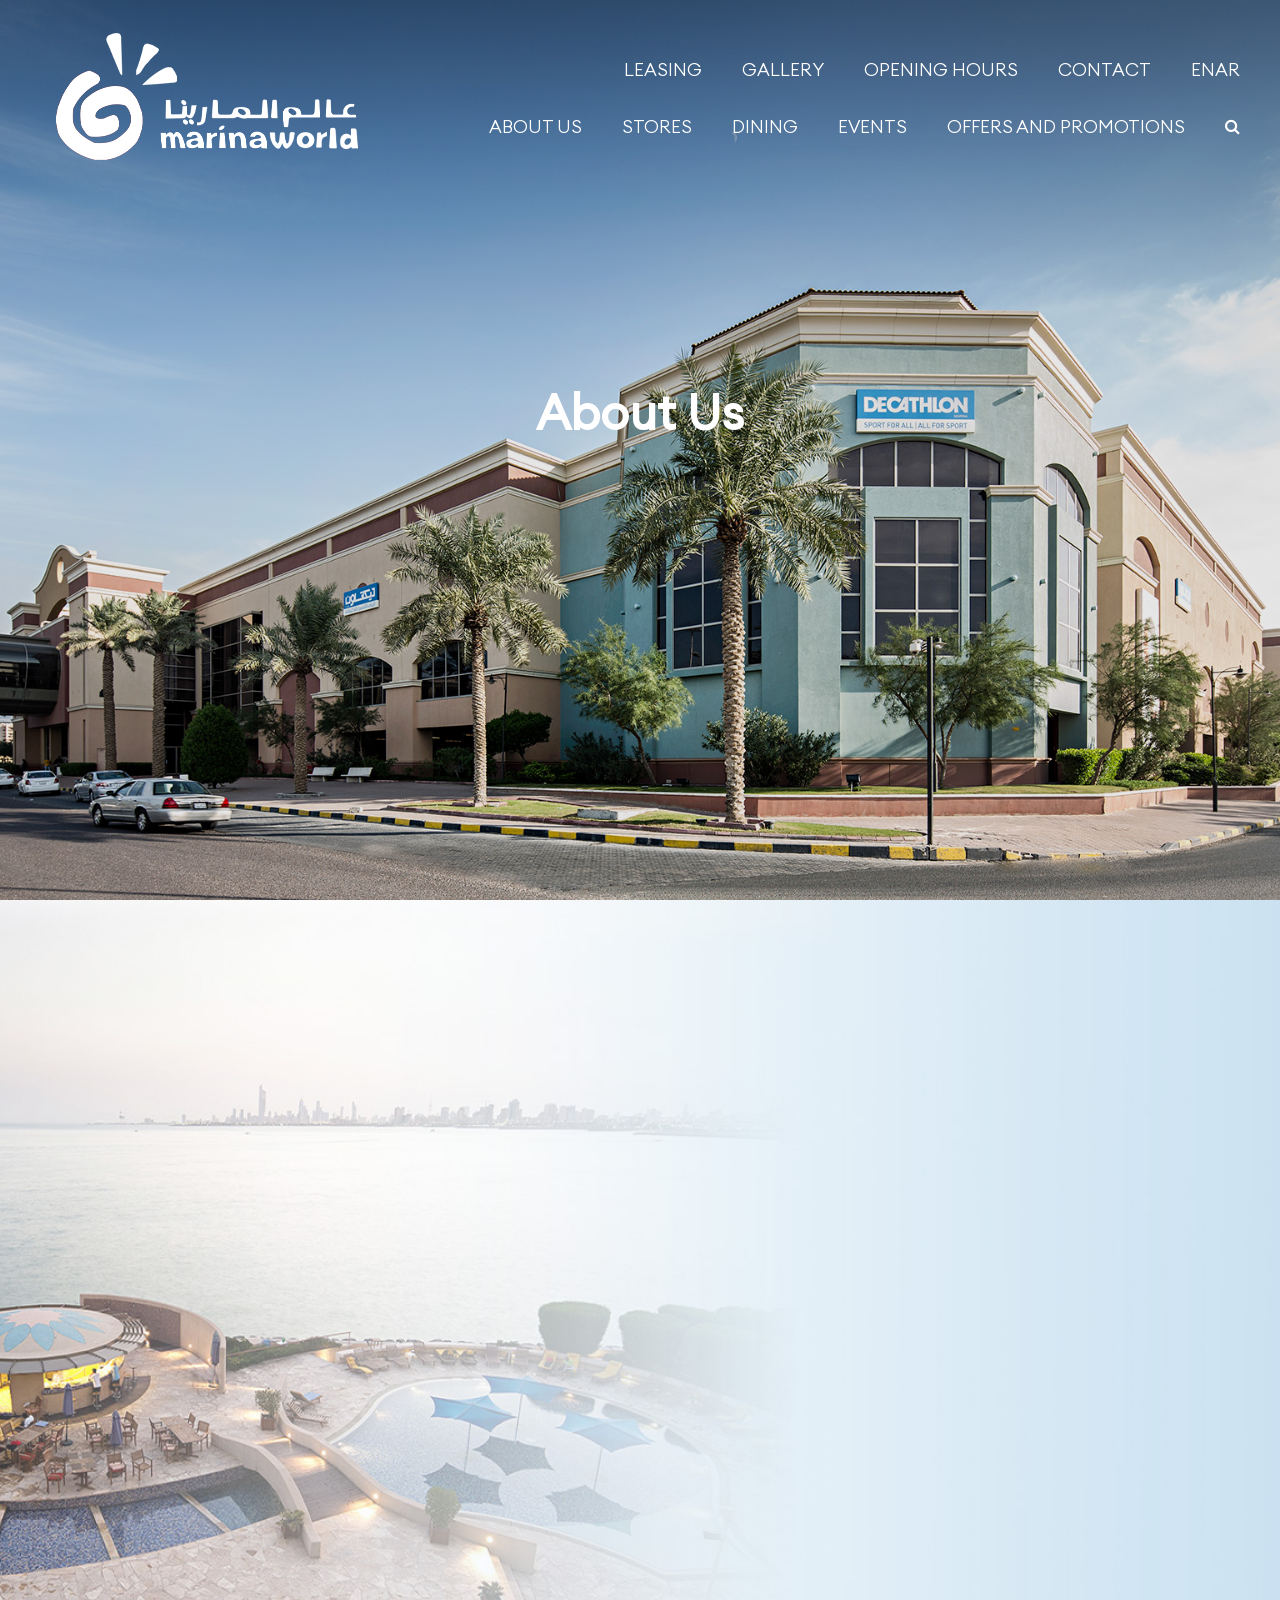
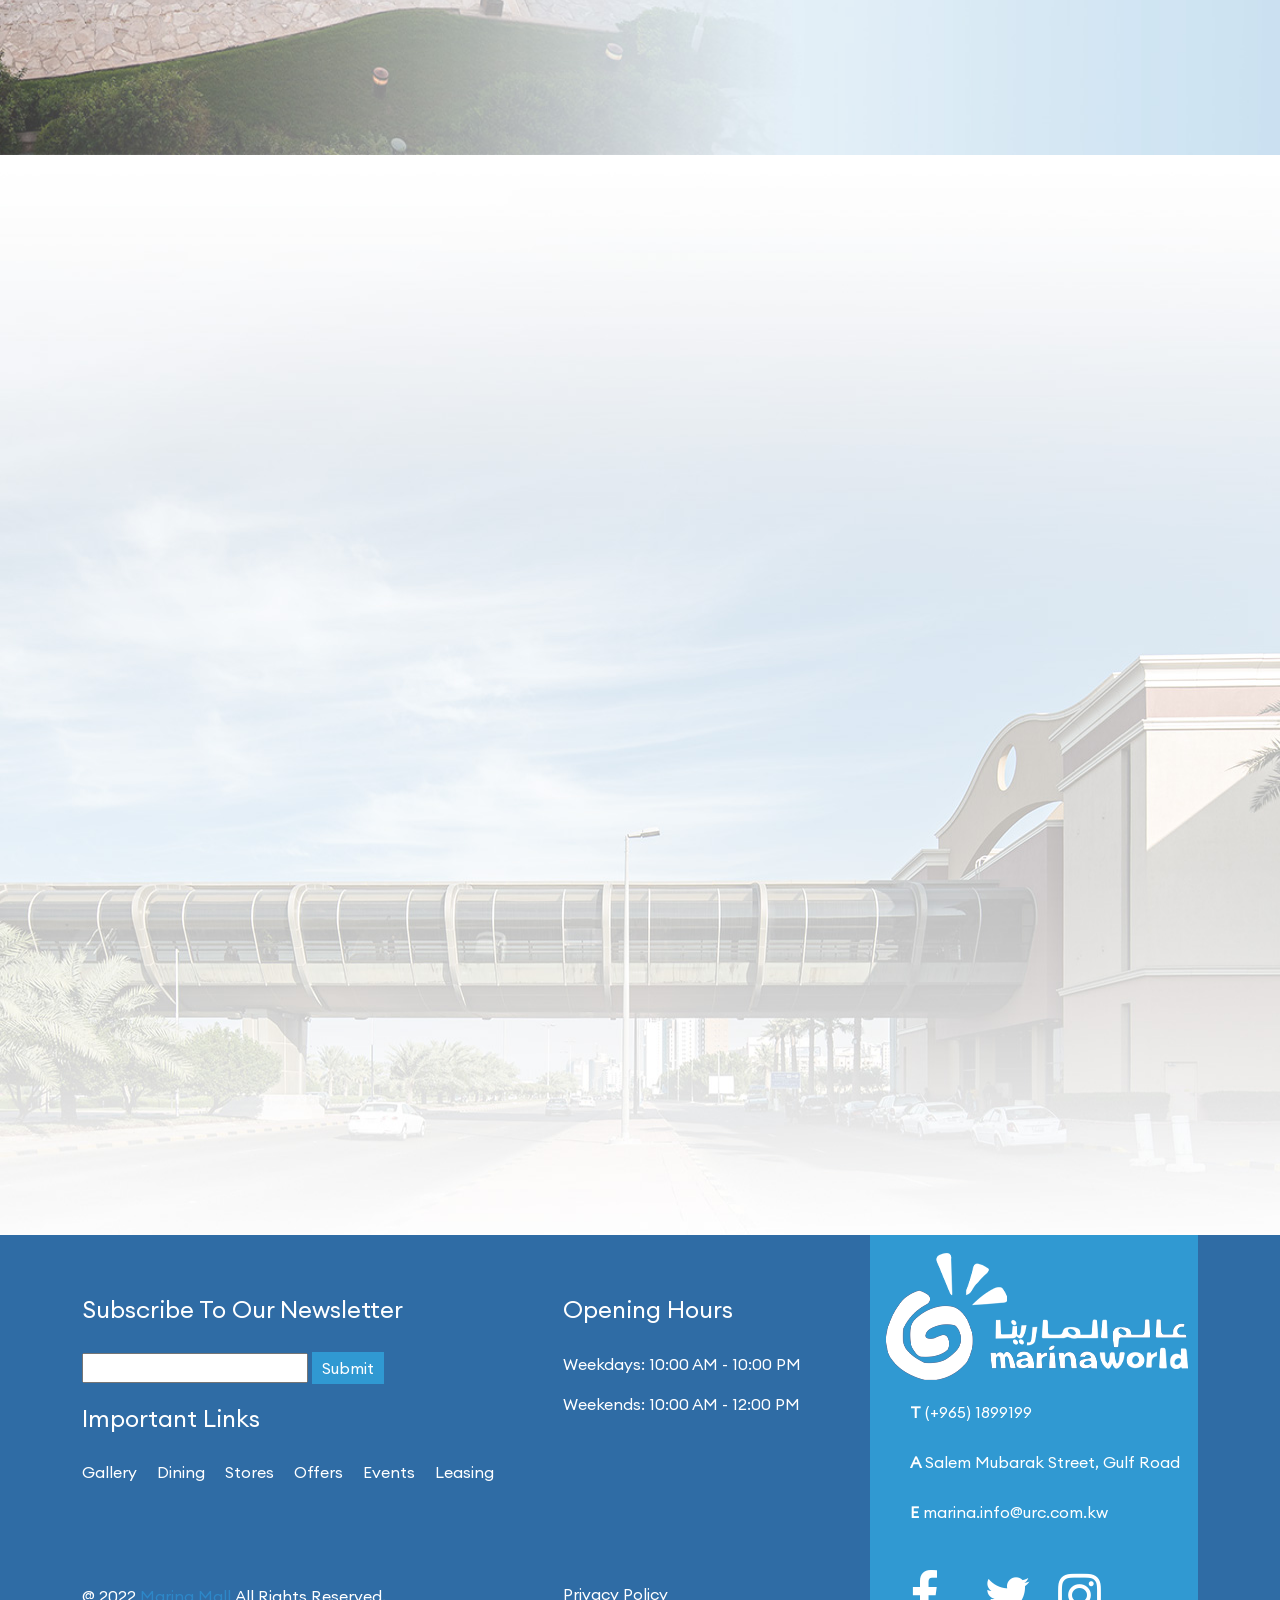
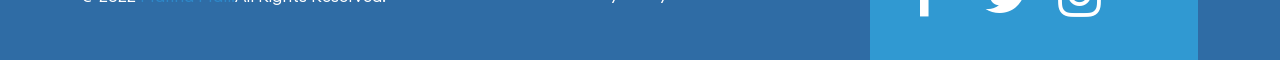
<file: index.html>
<!doctype html>
<html lang="en">

    <head>
        <!-- Required meta tags -->
        <meta charset="utf-8">
        <meta name="viewport" content="width=device-width, initial-scale=1">

        <!-- Bootstrap CSS -->
        <link href="https://cdn.jsdelivr.net/npm/bootstrap@5.0.2/dist/css/bootstrap.min.css" rel="stylesheet"
            integrity="sha384-EVSTQN3/azprG1Anm3QDgpJLIm9Nao0Yz1ztcQTwFspd3yD65VohhpuuCOmLASjC" crossorigin="anonymous">
        <link href="./assets/css/aboutus.css" rel="stylesheet" />
        <link rel="stylesheet" href="https://unpkg.com/aos@next/dist/aos.css" />
        <link rel="stylesheet" href="https://cdnjs.cloudflare.com/ajax/libs/font-awesome/4.7.0/css/font-awesome.min.css">

        <title>About Us</title>
    </head>

    <body>
        <header class="main-header">
            <div class="mm-wrapper">
                <div class="header-row">
                    <div class="header-left">
                        <div class="brand">
                            <a href="#">
                                <img src="assets/images/logo.png" />
                            </a>
                        </div>
                    </div>
                    <div class="header-right">
                        <div class="header-right-top">
                            <ul class="top-menu">
                                <li>
                                    <a href="#">Leasing</a>
                                </li>
                                <li>
                                    <a href="#">Gallery</a>
                                </li>
                                <li>
                                    <a href="#">Opening Hours</a>
                                </li>
                                <li>
                                    <a href="#">Contact</a>
                                </li>
                            </ul>
                            <div class="header-language">
                                <div class="lang-box">
                                    <ul class="lang-btns">
                                        <li>
                                            <a href="#">EN</a>
                                        </li>
                                        <li>
                                            <a href="#">AR</a>
                                        </li>
                                    </ul>
                                </div>
                            </div>
                        </div>
                        <div class="header-right-main">
                            <ul class="main-menu">
                                <li>
                                    <a href="#">About Us</a>
                                </li>
                                <li>
                                    <a href="#">Stores</a>
                                </li>
                                <li>
                                    <a href="#">Dining</a>
                                </li>
                                <li>
                                    <a href="#">Events</a>
                                </li>
                                <li>
                                    <a href="#">Offers and Promotions</a>
                                </li>
                            </ul>
                            <div class="header-search">
                                <a href="#" id="header-search-btn">
                                   <a style="color:white;text-decoration: none;cursor: pointer;" class="fa fa-search"></a>
                                </a>
                            </div>
                        </div>
                    </div>
                </div>
            </div>
        </header>
        <section class="banner-about-us-background">
            <div data-aos="fade-left" data-aos-duration="1000"
            data-aos-anchor-placement="center-bottom" class="banner-content">
                <h2 class="banner-text-heading">
                    About Us
                </h2>
            </div>
        </section>

        <section class="about-us-second-marina-world-section">
            <div data-aos="fade-up"  data-aos-duration="1500"
            data-aos-anchor-placement="center-bottom" class="second-section-content-div">
                <h2>MARINA <span class="blue-text">WORLD</span></h2>
                <p>
                    Set along Kuwait’s coastline, Marina World is a landmark mixed-use development owned by
                    United Real Estate Company K.S.C.P (URC), located in one of Kuwait’s main shopping districts.
                    This development is anchored by Marina Mall, a contemporary shopping mall with more than 150 shops.
                    The Mall is connected by a glass-enclosed bridge to Marina Crescent, a seafront component lined with
                    international cafes and restaurants.
                </p>
                <p>
                    The development extends along the sea front to include a walking pathway and three additional retail
                    developments known as Marina Waves, Marina Waterfront and Marina Walk, which provide its customers
                    with prime views of the Gulf.The Marina houses, the Marina Yacht Club, an exclusive serviced club
                    with
                    space of 144 berths. Overlooking the Yacht Club is Marina Hotel, a prestigious 5-star hotel situated
                    directly
                    on the beach with ready access to the Marina Mall and Marina Crescent. The Marina also includes the
                    multi-function Salwa Sabah Al Ahmed Ball Room.
                </p>
            </div>
        </section>

        <section class="brand-section-background">
            <div class="container">
                <div class="quality-of-work-main-work-div">
                    <div data-aos="fade-right" data-aos-duration="1000"
                    data-aos-anchor-placement="center-bottom">
                        <h2 class="quality-of-work-text"> Quality of <span class="blue-text work-heading">Work</span>
                        </h2>
                        <p class="quality-of-work-subtext">
                            Milestones that we proudly <br/> accomplished & lead us forward.
                        </p>
                    </div>
                    <div data-aos="fade-left" data-aos-duration="1000"
                    data-aos-anchor-placement="center-bottom" >
                        <div class="brand-inner-1">
                            <div class="brand-inner-div-area">
                                <div>
                                    <img src="./assets/images/area.png" />
                                </div>
                                <div>
                                    <p class="brands-text-head">
                                        Area
                                    </p>
                                    <h2 class="brands-text-head-bold">
                                        30,589 M<sup>2</sup>
                                    </h2>
                                </div>
                            </div>
                            <div class="brand-inner-div-area">
                                <div>
                                    <img src="./assets/images/brand.png" />
                                </div>
                                <div>
                                    <p class="brands-text-head">
                                        BRANDS
                                    </p>
                                    <h2 class="brands-text-head-bold">
                                       130
                                    </h2>
                                </div>
                            </div>
                            <div class="brand-inner-div-area">
                                <div>
                                    <img src="./assets/images/shop.png" />
                                </div>
                                <div>
                                    <p class="brands-text-head">
                                        SHOPS
                                    </p>
                                    <h2 class="brands-text-head-bold">
                                       136
                                    </h2>
                                </div>
                            </div>
                        </div>
                        <div class="brand-inner-1">
                            <div class="brand-inner-div-area">
                                <div>
                                    <img src="./assets/images/cutlary.png" />
                                </div>
                                <div>
                                    <p class="brands-text-head">
                                       DINING
                                    </p>
                                    <h2 class="brands-text-head-bold">
                                      81
                                    </h2>
                                </div>
                            </div>
                            <div class="brand-inner-div-area">
                                <div>
                                    <img src="./assets/images/coffee.png" />
                                </div>
                                <div>
                                    <p class="brands-text-head">
                                       CAFE
                                    </p>
                                    <h2 class="brands-text-head-bold">
                                        10
                                    </h2>
                                </div>
                            </div>
                            <div class="brand-inner-div-area">
                                <div>
                                    <img src="./assets/images/dgital.png" />
                                </div>
                                <div>
                                    <p class="brands-text-head">
                                        ENTERTAINMENT
                                    </p>
                                    <h2 class="brands-text-head-bold">
                                        5
                                    </h2>
                                </div>
                            </div>
                        </div>
                    </div>
                </div>
            </div>

           <div class="container">
            <div class="gallery-heading-div" data-aos="fade-right" data-aos-duration="1000"
                data-aos-anchor-placement="center-bottom" >
                <h2 class="gallery-heading">
                    Gallery
                </h2>
            </div>
                <div data-aos="fade-up" data-aos-duration="1000"
                data-aos-anchor-placement="center-bottom" class="gallery-div">
                    <div class="gallery-img-div">
                        <img class="gallery-img lazy" data-src="./assets/images/gallery1.png"/>
                    </div> 
                    <div class="gallery-img-div">  <img  class="gallery-img lazy" data-src="./assets/images/gallery2.png"/></div>
                    <div class="gallery-img-div">  <img  class="gallery-img lazy" data-src="./assets/images/gallery3.png"/></div>
                    <div class="dot-square-div">
                        <img class="dot-square-img lazy" data-src="./assets/images/dots-square.png"/>
                    </div>
                </div>
            </div> 
        </section>

        <section class="footer-section">
            <div class="container">
               <div class="footer-div-outer"> 
                    <div class="subscribe-div">
                        <div><h4 class="footer-h4">Subscribe To Our Newsletter</h4>
                        <input type="search"> <button class="button-blue">Submit</button></div>
                        
                        <div>
                            <h4 class="footer-h4">
                                Important Links
                            </h4>
                            <ul class="important-links-ul">
                                <li>Gallery</li>
                                <li>Dining</li>
                                <li>Stores</li>
                                <li>Offers</li>
                                <li>Events</li>
                                <li>Leasing</li>
                            </ul>
                        </div>
                        <div style="padding-top:100px;">@ 2022 <span class="blue-text">Marina Mall.</span>All Rights Reserved.</div>
                    </div>
                    <div class="hours-div">
                        <h4 class="footer-h4">
                            Opening Hours
                        </h4>
                        <p>Weekdays: 10:00 AM - 10:00 PM</p>
                        <p>Weekends: 10:00 AM - 12:00 PM</p>

                        <div  style="padding-top:150px;">Privacy Policy</div>
                    </div>
                    <div class="footer-blue-stripe">
                        <img src="./assets/images/logo.png"/>
                        <div class="address-div">
                          <p>  <strong>T</strong> (+965) 1899199</p>
                          <p> <strong>A</strong> Salem Mubarak Street, Gulf Road </p> 
                            <p> <strong>E</strong> marina.info@urc.com.kw</p>
                        </div>
                        <div  style="padding-top:20px; padding-left: 40px;">
                            <a href="#" class="fa fa-facebook icon"></a>
                            <a href="#" class="fa fa-twitter icon"></a>
                            <a href="#" class="fa fa-instagram icon"></a>
                        </div>
                    </div>
            </div>
            <!-- <div class="footer-bottom">
                <div class="footer-bottom-flex">
                    <div>@ 2022 <span class="blue-text">Marina Mall.</span>All Rights Reserved.</div>
                    <div>Privacy Policy</div>
                    <div>
                        <a href="#" class="fa fa-facebook icon"></a>
                        <a href="#" class="fa fa-twitter icon"></a>
                        <a href="#" class="fa fa-instagram icon"></a>
                    </div>
                </div>
            </div> -->
            </div>
        </section>

        <script src="https://cdn.jsdelivr.net/npm/bootstrap@5.0.2/dist/js/bootstrap.bundle.min.js"
            integrity="sha384-MrcW6ZMFYlzcLA8Nl+NtUVF0sA7MsXsP1UyJoMp4YLEuNSfAP+JcXn/tWtIaxVXM"
            crossorigin="anonymous">
        </script>
            
        <script src="https://unpkg.com/aos@next/dist/aos.js"></script>
            <script>
              AOS.init();
            </script>

            <script>
                document.addEventListener("DOMContentLoaded", function() {
  var lazyloadImages = document.querySelectorAll("img.lazy");    
  var lazyloadThrottleTimeout;
  
  function lazyload () {
    if(lazyloadThrottleTimeout) {
      clearTimeout(lazyloadThrottleTimeout);
    }    
    
    lazyloadThrottleTimeout = setTimeout(function() {
        var scrollTop = window.pageYOffset;
        lazyloadImages.forEach(function(img) {
            if(img.offsetTop < (window.innerHeight + scrollTop)) {
              img.src = img.dataset.src;
              img.classList.remove('lazy');
            }
        });
        if(lazyloadImages.length == 0) { 
          document.removeEventListener("scroll", lazyload);
          window.removeEventListener("resize", lazyload);
          window.removeEventListener("orientationChange", lazyload);
        }
    }, 20);
  }
  
  document.addEventListener("scroll", lazyload);
  window.addEventListener("resize", lazyload);
  window.addEventListener("orientationChange", lazyload);
});
            </script>
    </body>

</html>
</file>
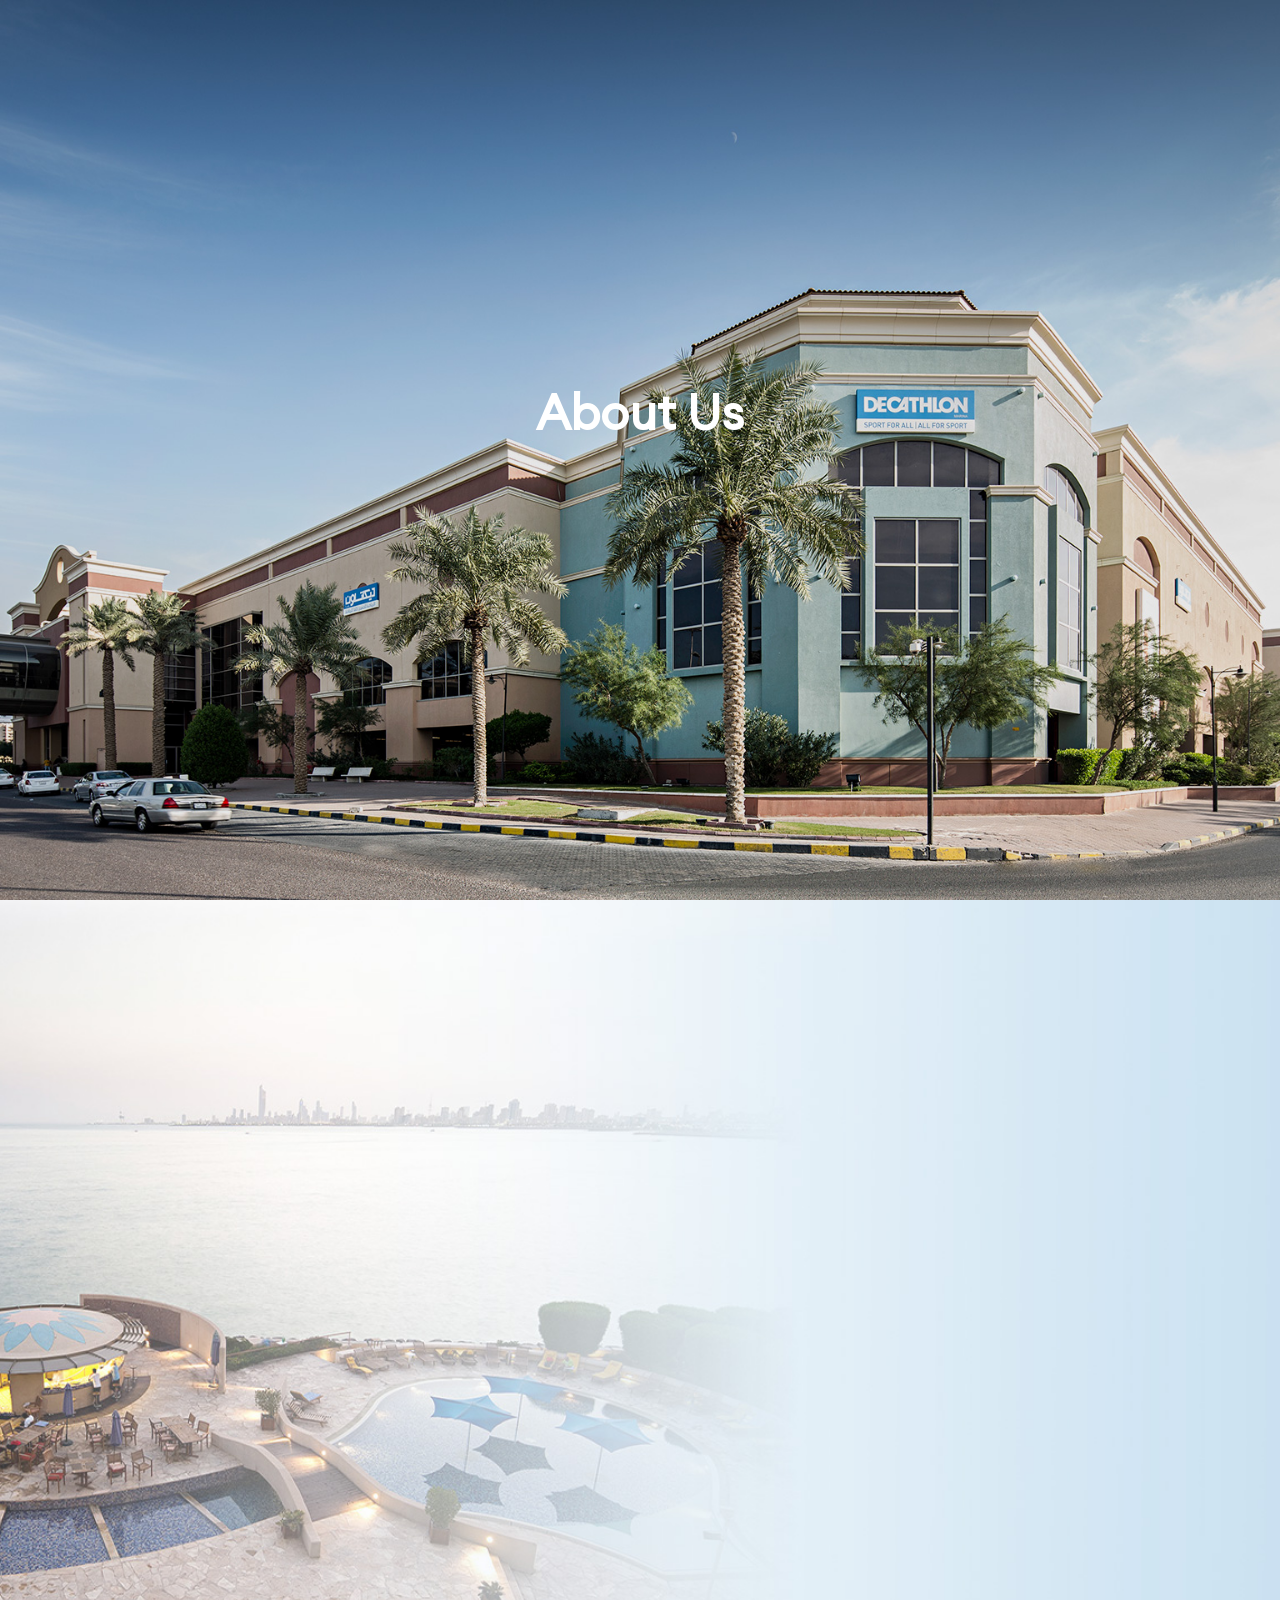
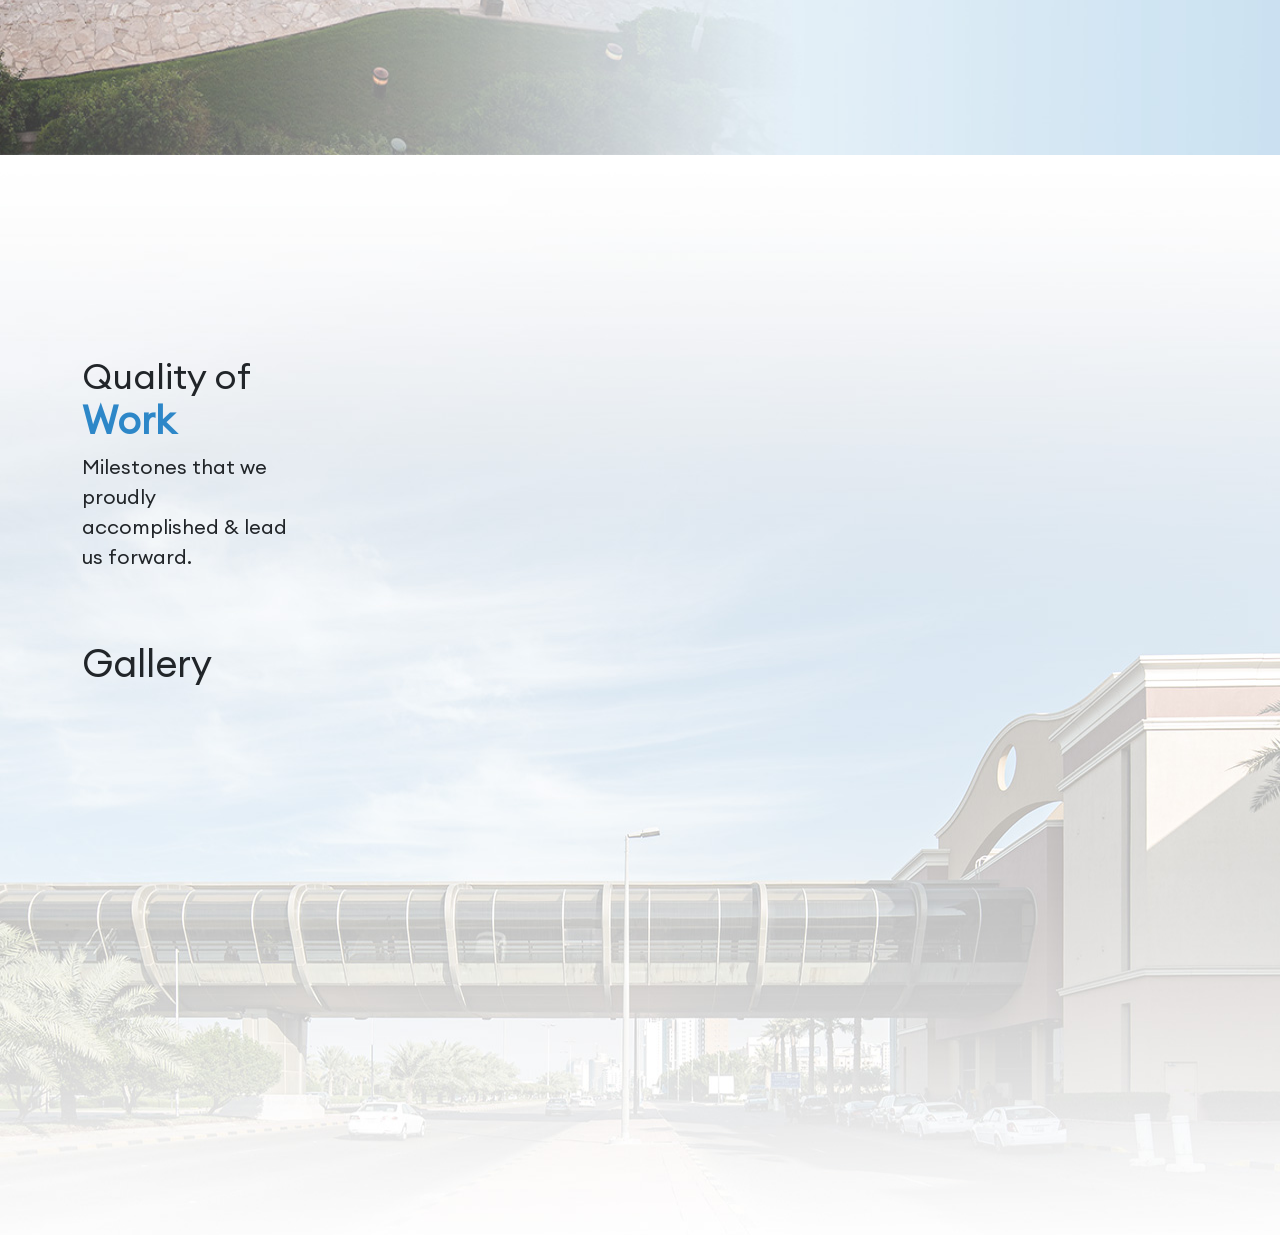
<file: aboutus.html>
<!doctype html>
<html lang="en">

    <head>
        <!-- Required meta tags -->
        <meta charset="utf-8">
        <meta name="viewport" content="width=device-width, initial-scale=1">

        <!-- Bootstrap CSS -->
        <link href="https://cdn.jsdelivr.net/npm/bootstrap@5.0.2/dist/css/bootstrap.min.css" rel="stylesheet"
            integrity="sha384-EVSTQN3/azprG1Anm3QDgpJLIm9Nao0Yz1ztcQTwFspd3yD65VohhpuuCOmLASjC" crossorigin="anonymous">
        <link href="./assets/css/aboutus.css" rel="stylesheet" />
        <link rel="stylesheet" href="https://unpkg.com/aos@next/dist/aos.css" />
        <title>About Us</title>
    </head>

    <body>

        <section class="banner-about-us-background">
            <div data-aos="fade-left" data-aos-duration="1000"
            data-aos-anchor-placement="center-bottom" class="banner-content">
                <h2 class="banner-text-heading">
                    About Us
                </h2>
            </div>
        </section>

        <section class="about-us-second-marina-world-section">
            <div data-aos="fade-up"  data-aos-duration="1500"
            data-aos-anchor-placement="center-bottom" class="second-section-content-div">
                <h2>MARINA <span class="blue-text">WORLD</span></h2>
                <p>
                    Set along Kuwait’s coastline, Marina World is a landmark mixed-use development owned by
                    United Real Estate Company K.S.C.P (URC), located in one of Kuwait’s main shopping districts.
                    This development is anchored by Marina Mall, a contemporary shopping mall with more than 150 shops.
                    The Mall is connected by a glass-enclosed bridge to Marina Crescent, a seafront component lined with
                    international cafes and restaurants.
                </p>
                <p>
                    The development extends along the sea front to include a walking pathway and three additional retail
                    developments known as Marina Waves, Marina Waterfront and Marina Walk, which provide its customers
                    with prime views of the Gulf.The Marina houses, the Marina Yacht Club, an exclusive serviced club
                    with
                    space of 144 berths. Overlooking the Yacht Club is Marina Hotel, a prestigious 5-star hotel situated
                    directly
                    on the beach with ready access to the Marina Mall and Marina Crescent. The Marina also includes the
                    multi-function Salwa Sabah Al Ahmed Ball Room.
                </p>
            </div>
        </section>

        <section class="brand-section-background">
            <div class="container">
                <div class="quality-of-work-main-work-div">
                    <div>
                        <h2 class="quality-of-work-text"> Quality of <span class="blue-text work-heading">Work</span>
                        </h2>
                        <p class="quality-of-work-subtext">
                            Milestones that we proudly <br/> accomplished & lead us forward.
                        </p>
                    </div>
                    <div data-aos="fade-left" data-aos-duration="1000"
                    data-aos-anchor-placement="center-bottom" >
                        <div class="brand-inner-1">
                            <div class="brand-inner-div-area">
                                <div>
                                    <img src="./assets/images/area.png" />
                                </div>
                                <div>
                                    <p class="brands-text-head">
                                        Area
                                    </p>
                                    <h2 class="brands-text-head-bold">
                                        30,589 M<sup>2</sup>
                                    </h2>
                                </div>
                            </div>
                            <div class="brand-inner-div-area">
                                <div>
                                    <img src="./assets/images/brand.png" />
                                </div>
                                <div>
                                    <p class="brands-text-head">
                                        BRANDS
                                    </p>
                                    <h2 class="brands-text-head-bold">
                                       130
                                    </h2>
                                </div>
                            </div>
                            <div class="brand-inner-div-area">
                                <div>
                                    <img src="./assets/images/shop.png" />
                                </div>
                                <div>
                                    <p class="brands-text-head">
                                        SHOPS
                                    </p>
                                    <h2 class="brands-text-head-bold">
                                       136
                                    </h2>
                                </div>
                            </div>
                        </div>
                        <div class="brand-inner-1">
                            <div class="brand-inner-div-area">
                                <div>
                                    <img src="./assets/images/cutlary.png" />
                                </div>
                                <div>
                                    <p class="brands-text-head">
                                       DINING
                                    </p>
                                    <h2 class="brands-text-head-bold">
                                      81
                                    </h2>
                                </div>
                            </div>
                            <div class="brand-inner-div-area">
                                <div>
                                    <img src="./assets/images/coffee.png" />
                                </div>
                                <div>
                                    <p class="brands-text-head">
                                       CAFE
                                    </p>
                                    <h2 class="brands-text-head-bold">
                                        10
                                    </h2>
                                </div>
                            </div>
                            <div class="brand-inner-div-area">
                                <div>
                                    <img src="./assets/images/dgital.png" />
                                </div>
                                <div>
                                    <p class="brands-text-head">
                                        ENTERTAINMENT
                                    </p>
                                    <h2 class="brands-text-head-bold">
                                        5
                                    </h2>
                                </div>
                            </div>
                        </div>
                    </div>
                </div>
            </div>

           <div class="container">
            <div class="gallery-heading-div">
                <h2 class="gallery-heading">
                    Gallery
                </h2>
            </div>
                <div  data-aos="fade-up" data-aos-duration="1000"
                data-aos-anchor-placement="center-bottom" class="gallery-div">
                    <div class="gallery-img-div">
                        <img class="gallery-img" src="./assets/images/gallery1.png"/>
                    </div>
                    <div class="gallery-img-div">  <img  class="gallery-img" src="./assets/images/gallery2.png"/></div>
                    <div class="gallery-img-div">  <img  class="gallery-img" src="./assets/images/gallery3.png"/></div>
                    <div class="dot-square-div">
                        <img class="dot-square-img" src="./assets/images/dots-square.png"/>
                    </div>
                </div>
            </div> 
        </section>

   

        <script src="https://cdn.jsdelivr.net/npm/bootstrap@5.0.2/dist/js/bootstrap.bundle.min.js"
            integrity="sha384-MrcW6ZMFYlzcLA8Nl+NtUVF0sA7MsXsP1UyJoMp4YLEuNSfAP+JcXn/tWtIaxVXM"
            crossorigin="anonymous">
        </script>
            
        <script src="https://unpkg.com/aos@next/dist/aos.js"></script>
            <script>
              AOS.init();
            </script>

    </body>

</html>
</file>
<file: assets/css/aboutus.css>
@font-face {
	font-family: 'euc-light';
	src: url(../fonts/Euclid-Circular-A-Light.ttf);
}
@font-face {
	font-family: 'euc-regular';
	src: url(../fonts/Euclid-Circular-A-Regular.ttf);
}
@font-face {
	font-family: 'euc-medium';
	src: url(../fonts/Euclid-Circular-A-Medium.ttf);
}
@font-face {
	font-family: 'euc-semibold';
	src: url(../fonts/Euclid-Circular-A-SemiBold.ttf);
}
@font-face {
	font-family: 'euc-bold';
	src: url(../fonts/Euclid-Circular-A-Bold.ttf);
}
* {
	box-sizing: border-box;
}
html {
    overflow-x: hidden;
}
html, body {
	margin: 0;
	padding: 0;
	font-family: 'euc-regular', sans-serif;
	background: #ffffff;
	overflow-x: hidden;
}
.main-header {
    position: absolute;
    top: 0;
    left: 0;
    width: 100%;
    z-index: 2;
}
.header-row {
    display: flex;
    justify-content: space-between;
    align-items: center;
    padding: 15px 40px;
}
.header-right-top, .header-right-main {
    display: flex;
    justify-content: flex-end;
    align-items: center;
    padding: 15px 0;
}
.header-right ul {
    display: flex;
    padding: 0;
    margin: 0;
    list-style: none;
}
.header-right ul li {
    margin-right: 40px;
}
.header-right ul li a {
    font-size: 18px;
    font-family: 'euc-light', sans-serif;
    color: #ffffff;
    text-transform: uppercase;
    text-decoration: none;
}
.header-right .lang-btns li {
    margin-right: 0;
}
p {
	font-family: 'euc-regular', sans-serif;
}
.banner-about-us-background{
    background-image: url(../images/banner.jpg);
    background-position: center;
    background-repeat: no-repeat;
    background-size: cover;
     height: 100vh;
     position: relative;
}

.banner-about-us-background .banner-content{
    position: absolute;
    left:0;
    right: 0;
    margin: 0 auto;
    bottom: 50%;
    text-align: center;
    
    
}

.banner-about-us-background .banner-content .banner-text-heading{
    color:white;
    font-size: 48px;
    font-family: 'euc-regular';
    font-weight: 600;
}

.about-us-second-marina-world-section{
    background-image: url(../images/about-back.jpg);
    background-repeat: no-repeat;
    background-position: center;
    background-size: cover;
    height: 100%;
    display: flex;
    justify-content: flex-end;
    align-items: center;
    padding: 100px 300px;
}

.about-us-second-marina-world-section .second-section-content-div{
    width: 50%;
    max-width: 550px; 
    font-family: 'euc-regular';
}

.about-us-second-marina-world-section .second-section-content-div h2{
    font-size: 36px;
    margin-bottom: 40px;
    font-weight: 600;
}
.about-us-second-marina-world-section .second-section-content-div p{
    font-size: 18px;
    font-weight: 500;
}
.blue-text {
	color: #2d87c8;
}

.brand-section-background{
    background-image: url(../images/brands-back.jpg);
    height: 100%;
    background-repeat: no-repeat;
    background-position: center;
    padding:150px 0px
}

.quality-of-work-main-work-div{
    display: flex;
    /* justify-content: space-between; */
    align-items: flex-start;
    padding: 50px 0px;
    gap:80px;
}
.quality-of-work-text{
    font-family: 'euc-regular';
    font-size: 36px;  
}
.work-heading{
    font-family: 'euc-regular';
    font-size:38px;
    font-weight: 700;
}
.gallery-heading{
    font-family: 'euc-regular';
    font-size:38px;
    
}
.brand-inner-1{
    display: flex;
    justify-content: space-between;
    align-items: center;
    /* gap:80px; */
    padding-bottom:20px;
}
.brand-inner-div-area{
    display: flex; 
    align-items: center;
    min-width: 300px;
    cursor: pointer;
    transition: 0.2s ease-in-out all;
}

.brand-inner-div-area:hover{
    transform: scale(1.1);
}
.brands-text-head{
    font-family: 'euc-regular';
    font-size: 24px;
    margin-bottom: 0px;
    text-transform: uppercase;
}
.brands-text-head-bold{
    font-weight: 600;
}
.quality-of-work-subtext{
    font-size: 20px;
}
.gallery-div{
    display: flex;
    align-items: center;
    justify-content: space-between;
    position: relative;
 
}
.gallery-img-div{
    z-index:3;
    transition: 0.2s ease-in-out all;
}
.gallery-img-div:hover{
    transform: scale(1.05);
    cursor: pointer;
}
.gallery-img{
    max-width: 420px;  
    z-index: 3;

}
.dot-square-div{
    position: absolute;
    z-index:1;
    right: -80px;
    top:-40px
}

.footer-section{
    background-color: #2f6ca5;
    color:white;
}
.footer-div-outer{
    display: flex;
    justify-content: space-between;
    align-items: flex-start;
}
.subscribe-div{
    padding:40px 0px;
}
.hours-div{
    padding:40px 0px;
}
.footer-h4{
    padding:20px 0px;
}
.important-links-ul{
    display: flex;
    list-style-type: none;
    gap: 20px;
    margin:0;
    padding:0px 0;
    transition: 0.2s all ease-in;
}

.important-links-ul li:hover{
    transform: scale(1.1);
    cursor: pointer;
}
.address-div{
    padding-left: 40px;
}

.address-div p{
    padding-bottom: 10px;
}
.button-blue{
    background-color: #3099d2;
    color: white;
    border: none;
    padding: 4px 10px;
}
.footer-bottom-flex{ 
    padding: 30px 80px 10px 0px ;
    display: flex;
    justify-content: space-between;
    align-items: center;
}
.icon{
    color:white;
    text-decoration: none;
    font-size: 50px !important;
    width: 70px;
}
 .footer-blue-stripe{
    background-color: #3099d2;
    padding-bottom: 40px;
 }
@media (max-width :1440.99px){
  .about-us-second-marina-world-section{
    padding:100px 172px;
  }
  .quality-of-work-main-work-div{
    gap:30px;
  }
  .brand-inner-div-area{
    min-width: 292px;
  }
  .gallery-div{
    justify-content: center;
    gap:20px;
  }
  .gallery-img{
    max-width: 390px;
  }
  .dot-square-div{
    right: -60px;
    top:-10px
  }
}

@media (max-width:1024.99px){
   
    .about-us-second-marina-world-section{
        padding:100px 0px;
    }
    .about-us-second-marina-world-section .second-section-content-div{
        margin: 0 auto;
        text-align: center;
    }
    .quality-of-work-main-work-div{
       flex-wrap: wrap;
    }
    .gallery-heading-div{
        
        padding-top: 50px;
    }
    .about-us-second-marina-world-section .second-section-content-div{
        width: 60%;
        max-width: 650px; 
        font-family: 'euc-regular';
    }

    .header-row{
        flex-direction: column;
    }
    .main-header{
        top:-20px;
    }
    .header-right-top{
        padding:5px 0px;
    }
    .header-right-top, .header-right-main {
        display: flex;
        justify-content: flex-start;  
    }
}

@media (max-width:768.99px){
  .brand-section-background{
    padding:50px 0px;
  }
    .about-us-second-marina-world-section .second-section-content-div{
        width: 70%;
        max-width: 650px; 
        font-family: 'euc-regular';
    }
    .quality-of-work-main-work-div{
        flex-direction: column;
        align-items: center;
    }
    .brand-inner-1{
        flex-direction: column;
    }
    .brand-inner-div-area{
        padding-bottom: 10px;
    }
    .gallery-div{
        flex-direction: column;
    }
    .gallery-heading-div{
        text-align: center;
        padding-bottom: 30px;
    }
    .brand-section-background{
        background-repeat: repeat;
    }
    .footer-div-outer{
        flex-direction: column;
    }
    .footer-bottom-flex{
        flex-direction: column;
        align-items: flex-start;
        gap:20px;
    }
    .icon{
        font-size: 30px !important;
        width: 35px;
    }
    
}

@media (max-width:414px){
    .gallery-img{
        max-width: 300px;
    }
    .gallery-div{
        gap:0px;
    }
    .dot-square-img{
        max-width: 150px;
    }
    .dot-square-div{
        right: 2px;
        top:8px;
    }
    .header-right ul{
        flex-direction: column;
    }
}
</file>
